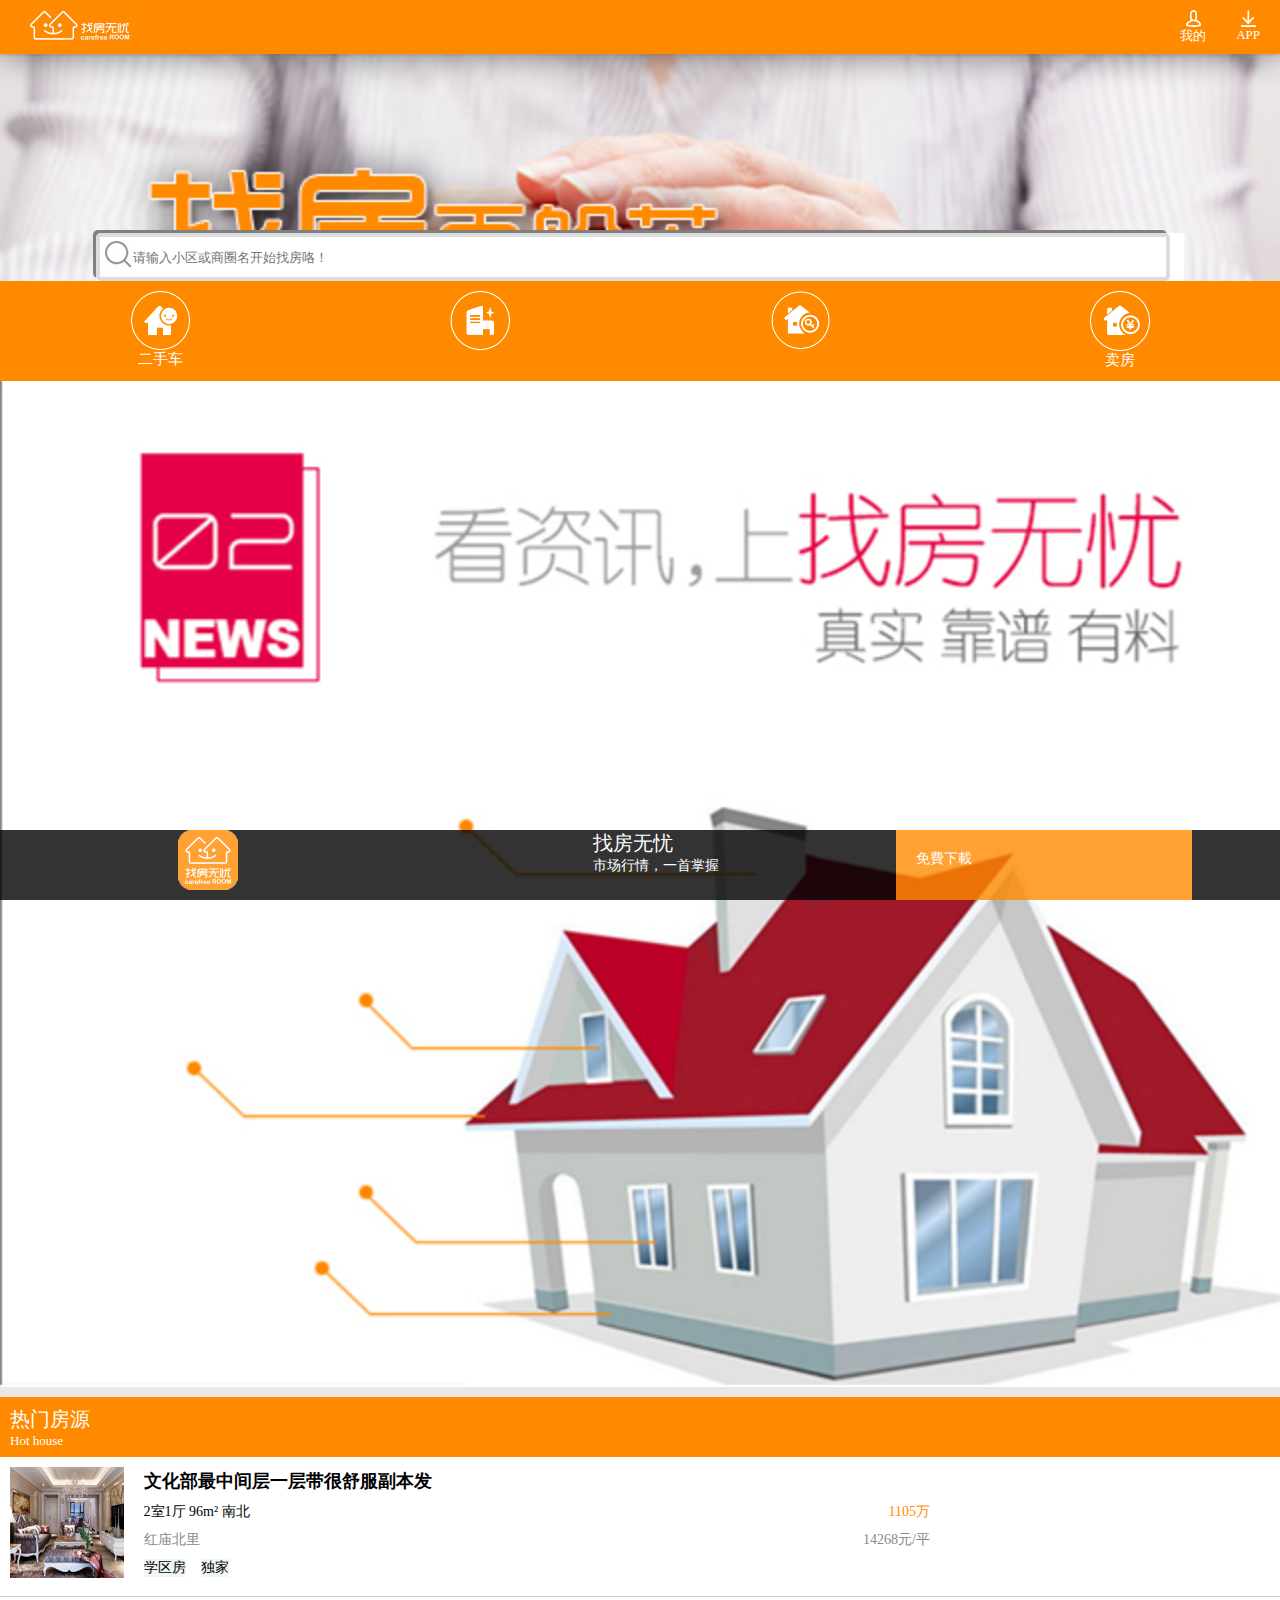
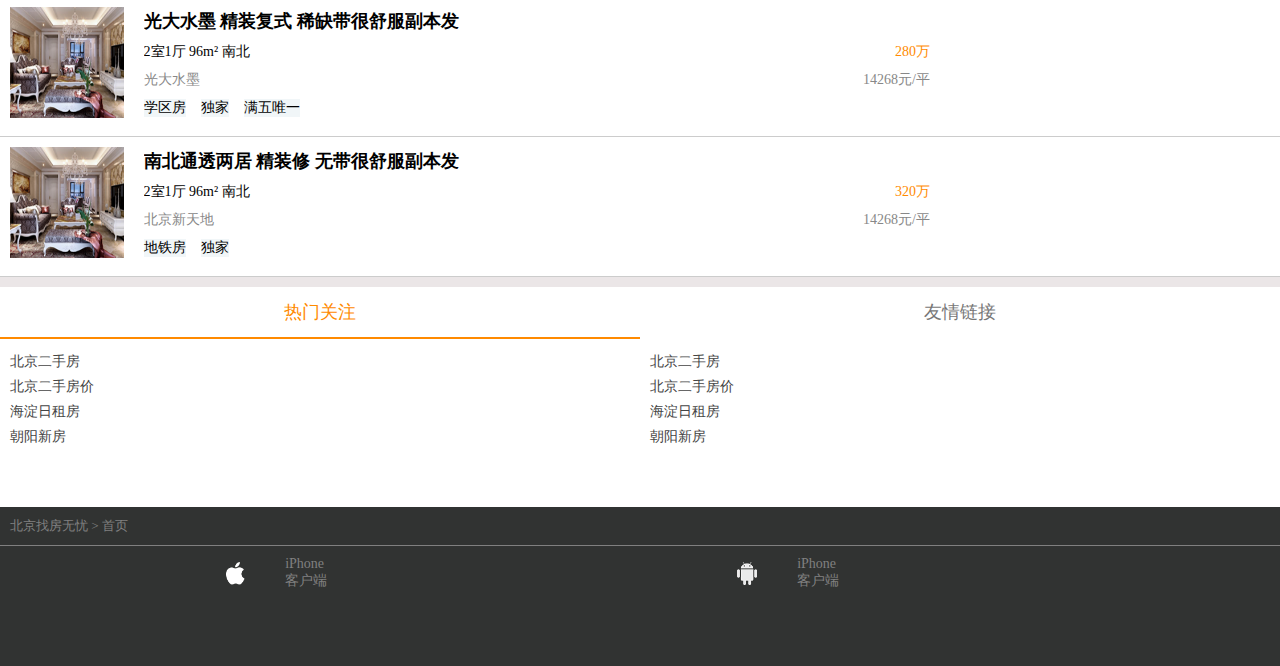
<file: index.html>
<!DOCTYPE html>
<html>

<head>
    <meta charset="UTF-8">
    <title></title>
    <meta name="viewport" content="width=device-width, initial-scale=,maximum-scale=1.0,minimum-scale=1.0,user-scalable=0">
    <link rel="stylesheet" type="text/css" href="./css/index.css" />
    <style type="text/css">
        * {
            margin: 0;
            padding: 0;
            list-style: none;
        }
        
        html {
            font-size: 1px;
        }
        
        body {
            background-color: #EBE6E7;
            /*overflow: hidden;*/
        }
        
        a {
            text-decoration: none;
            color: white;
            /* font-weight: bolder; */
        }
        
        .aaa {
            display: inline-block;
            height: 30rem;
        }
    </style>
</head>

<body>
    <div id="mTop">
        <span>
			<img src="./img/logo.jpg" />
			</span>
        <p class="p">
            <img src="./img/down.png" />
            <span>APP</span>
        </p>
        <p>
            <img src="./img/urse.png" />
            <span><a href="./my.html">我的</a></span>
        </p>
    </div>
    <div id="cTop">
        <p>
            <input type="text" placeholder="         请输入小区或商圈名开始找房咯！" id="input" />
        </p>
    </div>
    <div id="center">
        <div class="Ce1">
            <p><img src="./img/index_03.png" /></p>
            <p>二手车</p>
        </div>
        <div class="Ce1">
            <a href="./details.html" class="aaa">
                <p><img src="./img/index_05.png" /></p>
                <p>新房</p>
            </a>
        </div>
        <div class="Ce1">
            <a href="./list.html">
                <p><img src="./img/index_07.png" /></p>
                <p>租房</p>
            </a>
        </div>
        <div class="Ce1">
            <p><img src="./img/index_09.png" /></p>
            <p>卖房</p>
        </div>
    </div>
    <div id="center1">
        <p><img src="./img/banner2.png" /></p>
        <div class="fang">
            <p>热门房源</p>
            <p>Hot house</p>
        </div>
    </div>
    <div class="cont">
        <img src="./img/img2.png" alt="">
        <div class="right">
            <p>文化部最中间层一层带很舒服副本发</p>
            <div class="right_r"><span>2室1厅 96m² 南北</span><span>1105万</span></div>
            <div class="right_rig"><span>红庙北里</span><span>14268元/平</span></div>
            <span class="spans">学区房</span> <span class="spans">独家</span>
        </div>

    </div>
    <div class="cont">
        <img src="./img/img2.png" alt="">
        <div class="right">
            <p>光大水墨 精装复式 稀缺带很舒服副本发</p>
            <div class="right_r"><span>2室1厅 96m² 南北</span><span>280万</span></div>
            <div class="right_rig"><span>光大水墨</span><span>14268元/平</span></div>
            <span class="spans">学区房</span> <span class="spans">独家</span><span class="spans">满五唯一</span>
        </div>

    </div>
    <div class="cont">
        <img src="./img/img2.png" alt="">
        <div class="right">
            <p>南北通透两居 精装修 无带很舒服副本发</p>
            <div class="right_r"><span>2室1厅 96m² 南北</span><span>320万</span></div>
            <div class="right_rig"><span>北京新天地</span><span>14268元/平</span></div>
            <span class="spans">地铁房</span> <span class="spans">独家</span>
        </div>

    </div>
    <div class="bottom">
        <div class="bott1"><span>热门关注</span><span>友情链接</span></div>
        <div class="zuo">
            <ul>
                <li>北京二手房</li>
                <li>北京二手房价</li>
                <li>海淀日租房</li>
                <li>朝阳新房</li>
            </ul>
        </div>
        <div class="zuo">
            <ul>
                <li>北京二手房</li>
                <li>北京二手房价</li>
                <li>海淀日租房</li>
                <li>朝阳新房</li>
            </ul>
        </div>
    </div>
    <div id="bbttom">
        <p>北京找房无忧 > 首页</p>
        <div class="ping">
            <div class="ping1">
                <p><img src="./img/apple.png" /></p>
                <p>iPhone<br /> 客户端
                </p>
            </div>
            <div class="ping1">
                <p><img src="./img/android.png" /></p>
                <p>iPhone<br /> 客户端
                </p>
            </div>
        </div>
    </div>
    <div id="piao">
        <div class="p1">
            <p>
                <img src="./img/download.png" />
            </p>
            <p class="p2">
                <span>找房无忧</span>
                <span>市场行情，一首掌握</span>
            </p>
        </div>
        <div>
            <span class="m">免費下載</span>
        </div>
    </div>
</body>

</html>
</file>
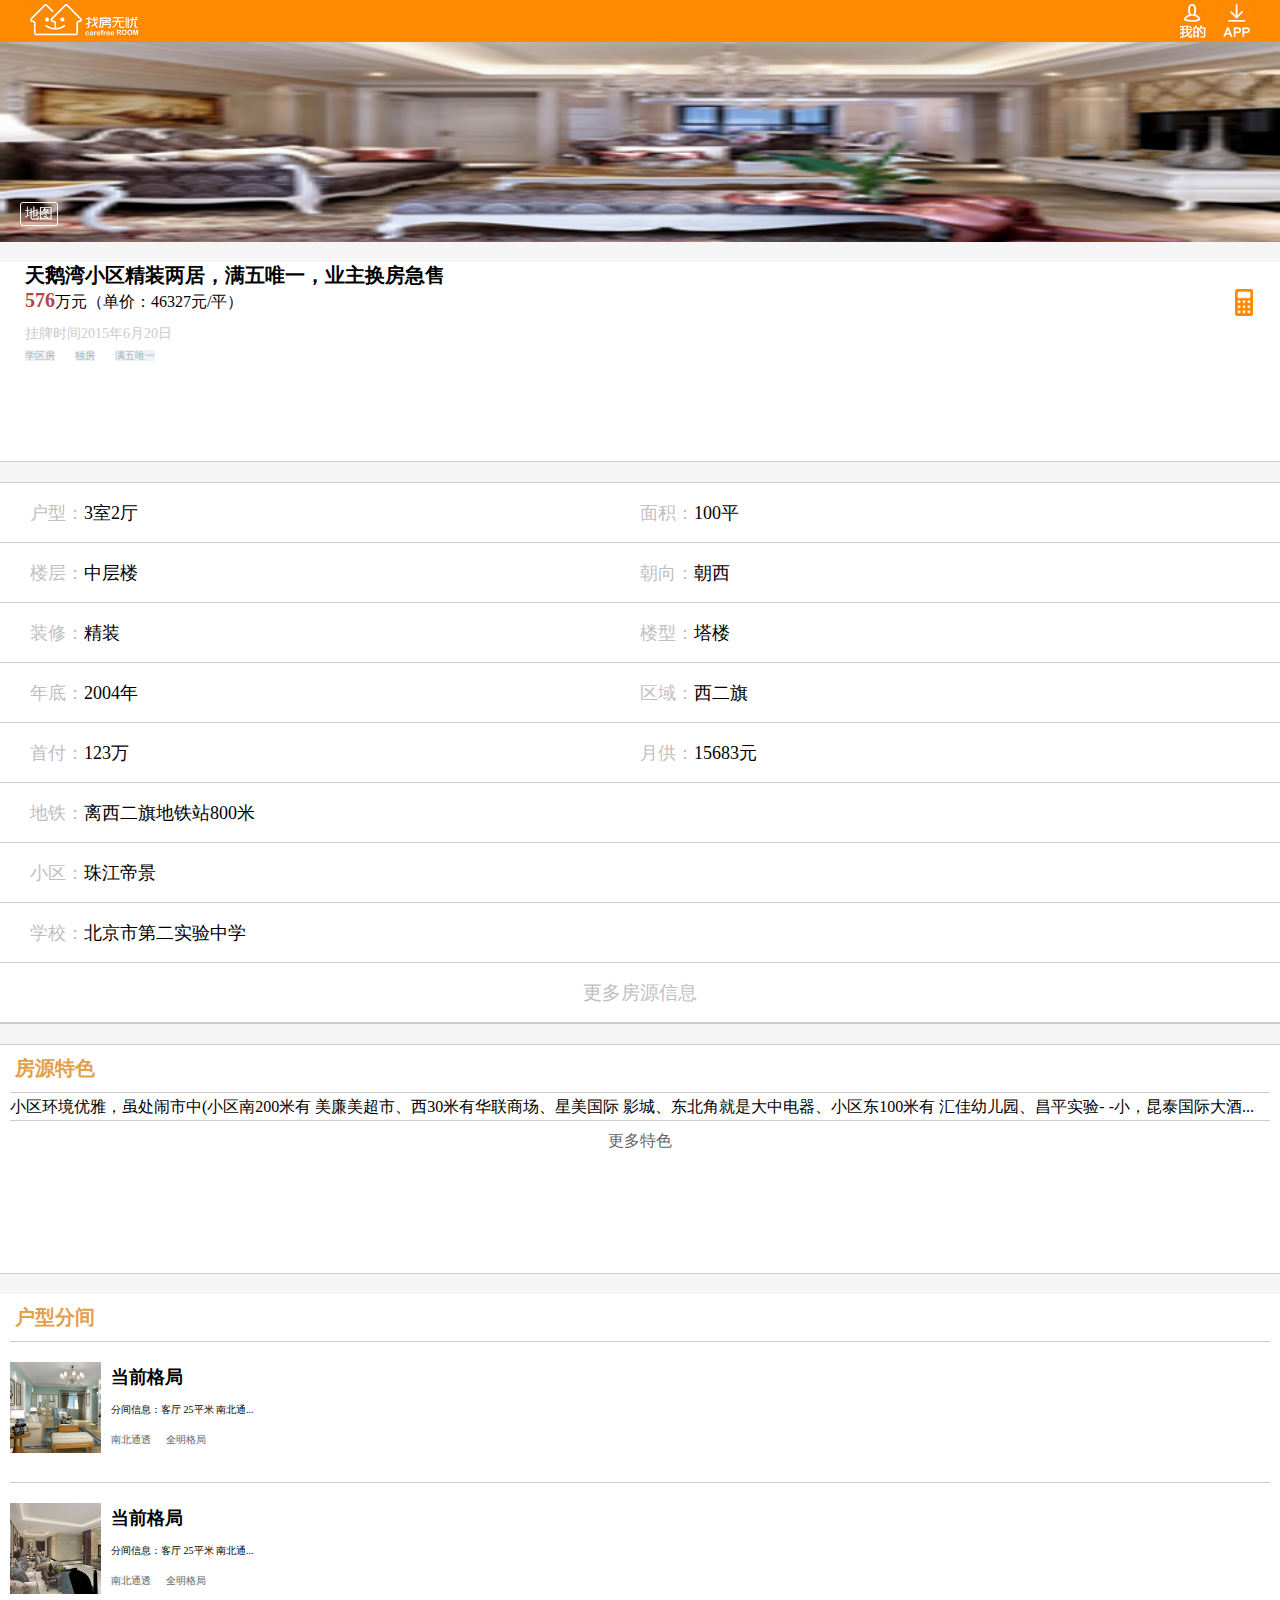
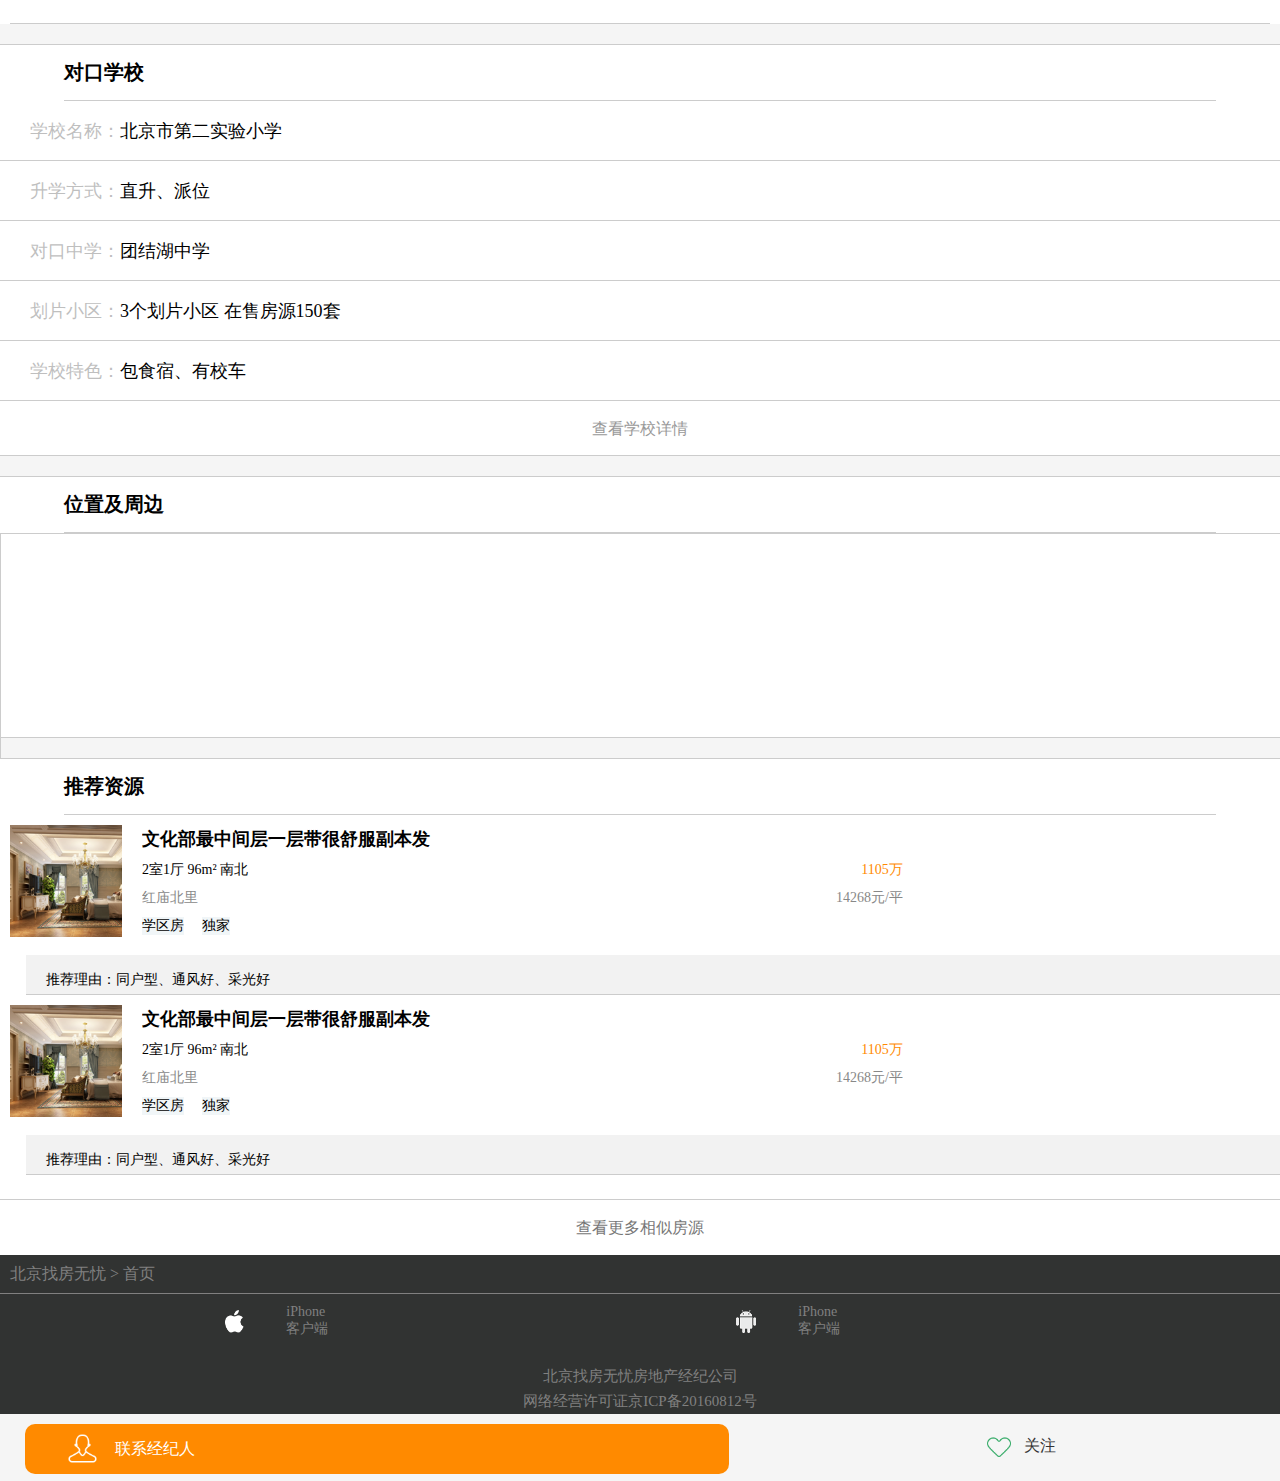
<file: details.html>
<!DOCTYPE html>
<html>

<head>
    <meta charset="UTF-8">
    <meta name="viewport" content="width=device-width, initial-scale=1.0, maximum-scale=1.0, user-scalable=0">
    <meta http-equiv="X-UA-Compatible" content="ie=edge">
    <link rel="stylesheet" href="./css/swiper-4.1.6.min.css">
    <title>Document</title>
    <style>
        * {
            padding: 0;
            margin: 0;
        }
        
        html {
            font-size: 62.5%;
        }
        
        body {
            background-color: #F5F5F5;
        }
        
        .banner_top {
            width: 100%;
            height: 22rem;
            position: relative;
            overflow: hidden;
        }
        
        .swiper-slide img {
            width: 100%;
            height: 20rem;
        }
        
        .abs {
            width: 100%;
            position: absolute;
            top: 16rem;
            box-sizing: border-box;
            padding: 0rem 2rem;
            z-index: 2;
        }
        
        .abs span:nth-child(1) {
            float: left;
            color: white;
            border: .1rem solid white;
            padding: .2rem .4rem;
            font-size: 1.4rem;
            border-radius: .3rem;
        }
        
        .abs span:nth-child(2) {
            float: right;
            color: white;
            background: rgba(8, 8, 8, 0.6);
            font-size: 1.6rem;
            padding: 0rem 1rem;
            border-radius: 4rem;
            margin-top: .5rem;
        }
        
        .content_cent {
            width: 100%;
            height: 20rem;
            padding: 0rem 2.5rem;
            box-sizing: border-box;
            border-bottom: .1rem solid #ccc;
            background-color: white;
            overflow: hidden;
        }
        
        .content_cent p {
            font-size: 2rem;
            font-weight: bolder;
        }
        
        .content_er {
            overflow: hidden;
        }
        
        .content_er>span:nth-child(1) {
            float: left;
            font-size: 1.6rem;
        }
        
        .content_er>span:nth-child(1) span {
            font-size: 2rem;
            color: #B1474C;
            font-weight: bolder;
        }
        
        .content_er>span:nth-child(2) {
            float: right;
            width: 2rem;
            height: 3rem;
            background: url(./img/phone.png) no-repeat;
            background-size: 90%;
        }
        
        .content_san {
            color: #ccc;
            font-size: 1.4rem;
            height: 3rem;
            line-height: 3rem;
            display: inline-block;
        }
        
        .content_si span {
            margin-right: 2rem;
            background-color: #EFF3F7;
            color: #AAB3BB;
        }
        
        .text {
            width: 100%;
            height: auto;
            margin-top: 2rem;
            border-bottom: .1rem solid #ccc;
            border-top: .1rem solid #ccc;
            background-color: white;
        }
        
        .wenzi {
            width: 100%;
            height: 6rem;
            line-height: 6rem;
            border-bottom: .1rem solid #ccc;
            padding: 0rem 3rem;
            overflow: hidden;
            box-sizing: border-box;
        }
        
        .wenzi>span:nth-child(1) {
            float: left;
            width: 50%;
            font-size: 1.8rem;
            font-family: "黑体";
        }
        
        .wenzi>span:nth-child(1) span {
            color: #BFBFBF;
        }
        
        .wenzi>span:nth-child(2) {
            float: left;
            width: 50%;
            font-size: 1.8rem;
            font-family: "黑体";
        }
        
        .wenzi>span:nth-child(2) span {
            color: #BFBFBF;
        }
        
        #wen span {
            width: 100%;
        }
        
        #we {
            text-align: center;
            color: #BFBFBF;
            font-size: 1.9rem;
        }
        
        .tese {
            width: 100%;
            height: 23rem;
            font-size: 1.6rem;
            margin-top: 2rem;
            border-bottom: .1rem solid #ccc;
            border-top: .1rem solid #ccc;
            background-color: white;
            padding: 0rem 1rem;
            box-sizing: border-box;
        }
        
        .tese p:nth-child(1) {
            font-size: 2rem;
            color: #E2A04B;
            font-weight: bolder;
            padding: 1rem .5rem;
            border-bottom: .1rem solid #ccc;
        }
        
        .tese p:nth-child(2) {
            line-height: 2.7rem;
        }
        
        .tese p:nth-child(3) {
            border-top: .1rem solid #ccc;
            text-align: center;
            padding: 1rem 0rem;
            color: #666;
        }
        
        .huxing {
            width: 100%;
            height: 33rem;
            background-color: white;
            padding: 0rem 1rem;
            box-sizing: border-box;
            margin-top: 2rem;
        }
        
        .geju {
            width: 100%;
            height: 14rem;
            border-bottom: .1rem solid #ccc;
        }
        
        .huxing>p {
            font-size: 2rem;
            color: #E2A04B;
            font-weight: bolder;
            padding: 1rem .5rem;
            border-bottom: .1rem solid #ccc;
        }
        
        .geju img {
            height: 65%;
            padding: 2rem 0rem;
            float: left;
        }
        
        .geju>div {
            width: 20rem;
            float: left;
            padding: 1rem .7rem;
            padding: 2rem 1rem;
            box-sizing: border-box;
            line-height: 3rem;
        }
        
        .dige>span:nth-child(1) {
            font-size: 1.8rem;
            font-weight: bolder;
        }
        
        .dige p span {
            margin-right: 1.5rem;
            color: #666;
            background-color: #F4FCFF;
        }
        
        .floor {
            width: 100%;
            height: 41rem;
            background-color: white;
            margin-top: 2rem;
            border-top: .1rem solid #ccc;
            border-bottom: .1rem solid #ccc;
        }
        
        .flo1 {
            width: 90%;
            height: 5.5rem;
            line-height: 5.5rem;
            border-bottom: .1rem solid #ccc;
            font-weight: bolder;
            font-size: 2rem;
            margin: auto;
        }
        
        .center {
            text-align: center;
            color: #999;
            font-size: 1.6rem;
            width: 100%;
            height: 5.5rem;
            line-height: 5.5rem;
        }
        
        .jiao {
            width: 100%;
            height: 26rem;
            border-bottom: .1rem solid #ccc;
            border-top: .1rem solid #ccc;
            background-color: white;
            margin-top: 2rem;
        }
        
        .jiao img {
            width: 100%;
            padding: .5rem 2rem;
            box-sizing: border-box;
        }
        
        .tuijian {
            width: 100%;
            height: 44rem;
            border-bottom: .1rem solid #ccc;
            border-top: .1rem solid #ccc;
            margin-top: 2rem;
            background-color: white;
            overflow: hidden;
        }
        
        .cont {
            width: 100%;
            height: 14rem;
            box-sizing: border-box;
            background-color: white;
            overflow: hidden;
        }
        
        .cont img {
            height: 80%;
            padding: 1rem;
            float: left;
        }
        
        .cont>div {
            float: left;
            width: 61%;
            height: 100%;
            padding: 1rem;
            box-sizing: border-box;
        }
        
        .right>p {
            font-size: 1.8rem;
            font-weight: bolder;
            margin-top: .2rem;
            white-space: nowrap;
            overflow: hidden;
            text-overflow: ellipsis;
        }
        
        .right_r {
            width: 100%;
            overflow: hidden;
            margin-top: 1rem;
        }
        
        .right_rig {
            width: 100%;
            overflow: hidden;
            margin-top: 1rem;
        }
        
        .right_r>span:nth-child(1) {
            float: left;
            font-size: 1.4rem;
        }
        
        .right_r>span:nth-child(2) {
            float: right;
            color: #FF8A00;
            font-size: 1.4rem;
        }
        
        .right_rig>span:nth-child(1) {
            float: left;
            font-size: 1.4rem;
            color: #888;
        }
        
        .right_rig>span:nth-child(2) {
            float: right;
            font-size: 1.4rem;
            color: #888;
        }
        
        .spans {
            display: inline-block;
            margin-top: 1rem;
            font-size: 1.4rem;
            margin-right: 1.5rem;
            background-color: #F1F6F8;
        }
        
        #youf {
            float: right;
            width: 98%;
            height: 4rem;
            line-height: 4rem;
            background-color: #F2F2F2;
            padding: .5rem 2rem;
            box-sizing: border-box;
            font-size: 1.4rem;
            border-bottom: .1rem solid #ccc;
        }
        
        .dibu {
            text-align: center;
            color: #777;
            height: 5.5rem;
            line-height: 5.5rem;
            background-color: white;
            font-size: 1.6rem;
        }
        
        #bbttom {
            background-color: #313332;
        }
        
        #bbttom>p {
            color: gray;
            font-size: 1.3rem;
            font-size: 1.6rem;
            line-height: 2.6rem;
            padding: .6rem 1.0rem;
            border-bottom: .1rem solid grey;
        }
        
        .ping {
            width: 80%;
            display: flex;
            justify-content: space-around;
            height: 7rem;
        }
        
        .ping1 {
            margin: 1.0rem 0rem;
        }
        
        .ping1>p>img {
            width: 2.0rem;
        }
        
        .ping1>p {
            font-size: 1.4rem;
            display: inline-block;
            color: gray;
            margin-left: 4.0rem;
        }
        
        .juzhong {
            text-align: center;
            color: gray;
            font-size: 1.5rem;
            line-height: 2.5rem;
        }
        
        .anniu {
            width: 100%;
            height: 6rem;
        }
        
        .btn {
            width: 55%;
            height: 5rem;
            background-color: #FF8A00;
            border-radius: 1rem;
            float: left;
            margin-top: 1rem;
            margin-left: 2.5rem;
            color: white;
            padding: 0rem 1rem 0rem 9rem;
            line-height: 5rem;
            font-size: 1.6rem;
            box-sizing: border-box;
            position: relative;
        }
        
        .xin {
            float: right;
            width: 20%;
            height: 5rem;
            color: #333;
            font-size: 1.6rem;
            padding-top: 2.2rem;
            box-sizing: border-box;
            position: relative;
        }
        
        .btn span {
            position: absolute;
            left: 4rem;
            top: .7rem;
            width: 5rem;
            height: 5rem;
            background: url(./img/user.png) no-repeat;
            background-size: 70%;
        }
        
        .xin span {
            position: absolute;
            top: 1.8rem;
            left: -4rem;
            width: 3rem;
            height: 3rem;
            background: url(./img/xin.png) no-repeat;
            background-size: 100%;
        }
        
        .iw_poi_title {
            color: #CC5522;
            font-size: 14px;
            font-weight: bold;
            overflow: hidden;
            padding-right: 13px;
            white-space: nowrap
        }
        
        .iw_poi_content {
            font: 12px arial, sans-serif;
            overflow: visible;
            padding-top: 4px;
            white-space: -moz-pre-wrap;
            word-wrap: break-word
        }
        
        header {
            font-size: 0;
            width: 100%;
            height: 4.2rem;
            box-sizing: border-box;
            background-color: #FF8A00;
            display: flex;
            padding: 0 3rem;
            align-items: center;
            justify-content: space-between;
        }
        
        header img {
            height: 3.7rem;
        }
        
        header div {
            display: flex;
        }
        
        header div img {
            height: 3.4rem;
        }
        
        header div img:first-child {
            margin-right: 1.6rem;
        }
    </style>
</head>

<body>
    <header>
        <a href="./index.html"> <img src="./img/logo.jpg" alt=""></a>
        <div>
            <img src="./img/my.jpg" alt="">
            <img src="./img/xiazai.jpg" alt="">
        </div>
    </header>
    <div class="banner_top">
        <div class="swiper-container ">
            <div class="swiper-wrapper">
                <div class="swiper-slide">
                    <img src="./img/img1.png" alt="" style="width: 100%;">
                </div>
                <div class="swiper-slide">
                    <img src="./img/img2.png" alt="">
                </div>
                <div class="swiper-slide">
                    <img src="./img/img3.png" alt="">
                </div>
                <div class="swiper-slide">
                    <img src="./img/img4.png" alt="">
                </div>
                <div class="swiper-slide">
                    <img src="./img/img6.png" alt="">
                </div>

            </div>

        </div>
        <div class="abs">
            <span>地图</span>

        </div>
    </div>
    <div class="content_cent">
        <p>天鹅湾小区精装两居，满五唯一，业主换房急售</p>
        <div class="content_er"><span><span>576</span>万元（单价：46327元/平）</span>
            <span></span>
        </div>
        <span class="content_san">挂牌时间2015年6月20日</span>
        <div class="content_si"><span>学区房</span><span>独房</span><span>满五唯一</span></div>
    </div>
    <div class="text">
        <div class="wenzi">
            <span><span>户型：</span>3室2厅</span>
            <span><span>面积：</span>100平</span>
        </div>
        <div class="wenzi">
            <span><span>楼层：</span>中层楼</span>
            <span><span>朝向：</span>朝西</span>
        </div>
        <div class="wenzi">
            <span><span>装修：</span>精装</span>
            <span><span>楼型：</span>塔楼</span>
        </div>
        <div class="wenzi">
            <span><span>年底：</span>2004年</span>
            <span><span>区域：</span>西二旗</span>
        </div>
        <div class="wenzi">
            <span><span>首付：</span>123万</span>
            <span><span>月供：</span>15683元</span>
        </div>
        <div class="wenzi" id="wen">
            <span><span>地铁：</span>离西二旗地铁站800米</span>
        </div>
        <div class="wenzi" id="wen">
            <span><span>小区：</span>珠江帝景</span>
        </div>
        <div class="wenzi" id="wen">
            <span><span>学校：</span>北京市第二实验中学</span>
        </div>
        <div class="wenzi" id="we">
            更多房源信息
        </div>
    </div>
    <div class="tese">
        <p>房源特色</p>
        <p>小区环境优雅，虽处闹市中(小区南200米有 美廉美超市、西30米有华联商场、星美国际 影城、东北角就是大中电器、小区东100米有 汇佳幼儿园、昌平实验- -小，昆泰国际大酒...
        </p>
        <p>更多特色</p>
    </div>
    <div class="huxing">
        <p>户型分间</p>
        <div class="geju">
            <img src="./img/img5.png" alt="">
            <div class="dige">
                <span>当前格局</span><br>
                <span>分间信息：客厅 25平米 南北通...</span>
                <p><span>南北通透</span><span>全明格局</span>
                </p>
            </div>
        </div>
        <div class="geju">
            <img src="./img/img7.png" alt="">
            <div class="dige">
                <span>当前格局</span><br>
                <span>分间信息：客厅 25平米 南北通...</span>
                <p><span>南北通透</span><span>全明格局</span>
                </p>
            </div>
        </div>
    </div>
    <div class="floor">
        <div class="flo1">
            对口学校
        </div>
        <div class="wenzi" id="wen">
            <span><span>学校名称：</span>北京市第二实验小学</span>
        </div>
        <div class="wenzi" id="wen">
            <span><span>升学方式：</span>直升、派位</span>
        </div>
        <div class="wenzi" id="wen">
            <span><span>对口中学：</span>团结湖中学</span>
        </div>
        <div class="wenzi" id="wen">
            <span><span>划片小区：</span>3个划片小区 在售房源150套</span>
        </div>
        <div class="wenzi" id="wen">
            <span><span>学校特色：</span>包食宿、有校车</span>
        </div>
        <div class="center">查看学校详情</div>
    </div>
    <div class="jiao">
        <div class="flo1">
            位置及周边
        </div>
        <div style="width:100%;height:100%;border:#ccc solid 1px;" id="dituContent"></div>
    </div>
    <div class="tuijian">
        <div class="flo1">
            推荐资源
        </div>
        <div class="cont">
            <img src="./img/img6.png" alt="">
            <div class="right">
                <p>文化部最中间层一层带很舒服副本发</p>
                <div class="right_r"><span>2室1厅 96m² 南北</span><span>1105万</span></div>
                <div class="right_rig"><span>红庙北里</span><span>14268元/平</span></div>
                <span class="spans">学区房</span> <span class="spans">独家</span>
            </div>

        </div>
        <div id="youf">
            推荐理由：同户型、通风好、采光好
        </div>
        <div class="cont">
            <img src="./img/img6.png" alt="">
            <div class="right">
                <p>文化部最中间层一层带很舒服副本发</p>
                <div class="right_r"><span>2室1厅 96m² 南北</span><span>1105万</span></div>
                <div class="right_rig"><span>红庙北里</span><span>14268元/平</span></div>
                <span class="spans">学区房</span> <span class="spans">独家</span>
            </div>

        </div>
        <div id="youf">
            推荐理由：同户型、通风好、采光好
        </div>
    </div>
    <div class="dibu">查看更多相似房源</div>
    <div id="bbttom">
        <p>北京找房无忧 > 首页</p>
        <div class="ping">
            <div class="ping1">
                <p><img src="./img/apple.png" /></p>
                <p>iPhone<br /> 客户端
                </p>
            </div>
            <div class="ping1">
                <p><img src="./img/android.png" /></p>
                <p>iPhone<br /> 客户端
                </p>
            </div>
        </div>
        <div class="juzhong">
            <p>北京找房无忧房地产经纪公司</p>
            <p>网络经营许可证京ICP备20160812号</p>
        </div>

    </div>
    <div class="anniu">
        <div class="btn"> <span></span> 联系经纪人</div>
        <div class="xin"><span></span>关注</div>
    </div>



    <script type="text/javascript" src="http://api.map.baidu.com/api?key=&v=1.1&services=true"></script>

    <script src="./js/swiper-4.1.6.min.js"></script>
    <script>
        var myswiper = new Swiper('.swiper-container', {
            initialSlide: 1,
            direction: 'horizontal',
            speed: 1000,
            autoplay: {
                delay: 2000,
            },
            pagination: {
                el: '.swiper-pagination',
            },
            effect: 'fade'
        });




        function initMap() {
            createMap(); //创建地图
            setMapEvent(); //设置地图事件
            addMapControl(); //向地图添加控件
            addMarker(); //向地图中添加marker
        }

        //创建地图函数：
        function createMap() {
            var map = new BMap.Map("dituContent"); //在百度地图容器中创建一个地图
            var point = new BMap.Point(113.631416, 34.75344); //定义一个中心点坐标
            map.centerAndZoom(point, 12); //设定地图的中心点和坐标并将地图显示在地图容器中
            window.map = map; //将map变量存储在全局
        }

        //地图事件设置函数：
        function setMapEvent() {
            map.enableDragging(); //启用地图拖拽事件，默认启用(可不写)
            map.enableScrollWheelZoom(); //启用地图滚轮放大缩小
            map.enableDoubleClickZoom(); //启用鼠标双击放大，默认启用(可不写)
            map.enableKeyboard(); //启用键盘上下左右键移动地图
        }

        //地图控件添加函数：
        function addMapControl() {
            //向地图中添加缩放控件
            var ctrl_nav = new BMap.NavigationControl({
                anchor: BMAP_ANCHOR_TOP_LEFT,
                type: BMAP_NAVIGATION_CONTROL_LARGE
            });
            map.addControl(ctrl_nav);
            //向地图中添加缩略图控件
            var ctrl_ove = new BMap.OverviewMapControl({
                anchor: BMAP_ANCHOR_BOTTOM_RIGHT,
                isOpen: 1
            });
            map.addControl(ctrl_ove);
            //向地图中添加比例尺控件
            var ctrl_sca = new BMap.ScaleControl({
                anchor: BMAP_ANCHOR_BOTTOM_LEFT
            });
            map.addControl(ctrl_sca);
        }

        //标注点数组
        var markerArr = [{
            title: "我的标记",
            content: "我的备注",
            point: "113.673097|34.815106",
            isOpen: 0,
            icon: {
                w: 21,
                h: 21,
                l: 0,
                t: 0,
                x: 6,
                lb: 5
            }
        }];
        //创建marker
        function addMarker() {
            for (var i = 0; i < markerArr.length; i++) {
                var json = markerArr[i];
                var p0 = json.point.split("|")[0];
                var p1 = json.point.split("|")[1];
                var point = new BMap.Point(p0, p1);
                var iconImg = createIcon(json.icon);
                var marker = new BMap.Marker(point, {
                    icon: iconImg
                });
                var iw = createInfoWindow(i);
                var label = new BMap.Label(json.title, {
                    "offset": new BMap.Size(json.icon.lb - json.icon.x + 10, -20)
                });
                marker.setLabel(label);
                map.addOverlay(marker);
                label.setStyle({
                    borderColor: "#808080",
                    color: "#333",
                    cursor: "pointer"
                });

                (function() {
                    var index = i;
                    var _iw = createInfoWindow(i);
                    var _marker = marker;
                    _marker.addEventListener("click", function() {
                        this.openInfoWindow(_iw);
                    });
                    _iw.addEventListener("open", function() {
                        _marker.getLabel().hide();
                    })
                    _iw.addEventListener("close", function() {
                        _marker.getLabel().show();
                    })
                    label.addEventListener("click", function() {
                        _marker.openInfoWindow(_iw);
                    })
                    if (!!json.isOpen) {
                        label.hide();
                        _marker.openInfoWindow(_iw);
                    }
                })()
            }
        }
        //创建InfoWindow
        function createInfoWindow(i) {
            var json = markerArr[i];
            var iw = new BMap.InfoWindow("<b class='iw_poi_title' title='" + json.title + "'>" + json.title + "</b><div class='iw_poi_content'>" + json.content + "</div>");
            return iw;
        }
        //创建一个Icon
        function createIcon(json) {
            var icon = new BMap.Icon("http://app.baidu.com/map/images/us_mk_icon.png", new BMap.Size(json.w, json.h), {
                imageOffset: new BMap.Size(-json.l, -json.t),
                infoWindowOffset: new BMap.Size(json.lb + 5, 1),
                offset: new BMap.Size(json.x, json.h)
            })
            return icon;
        }

        initMap();
    </script>
</body>

</html>
</file>
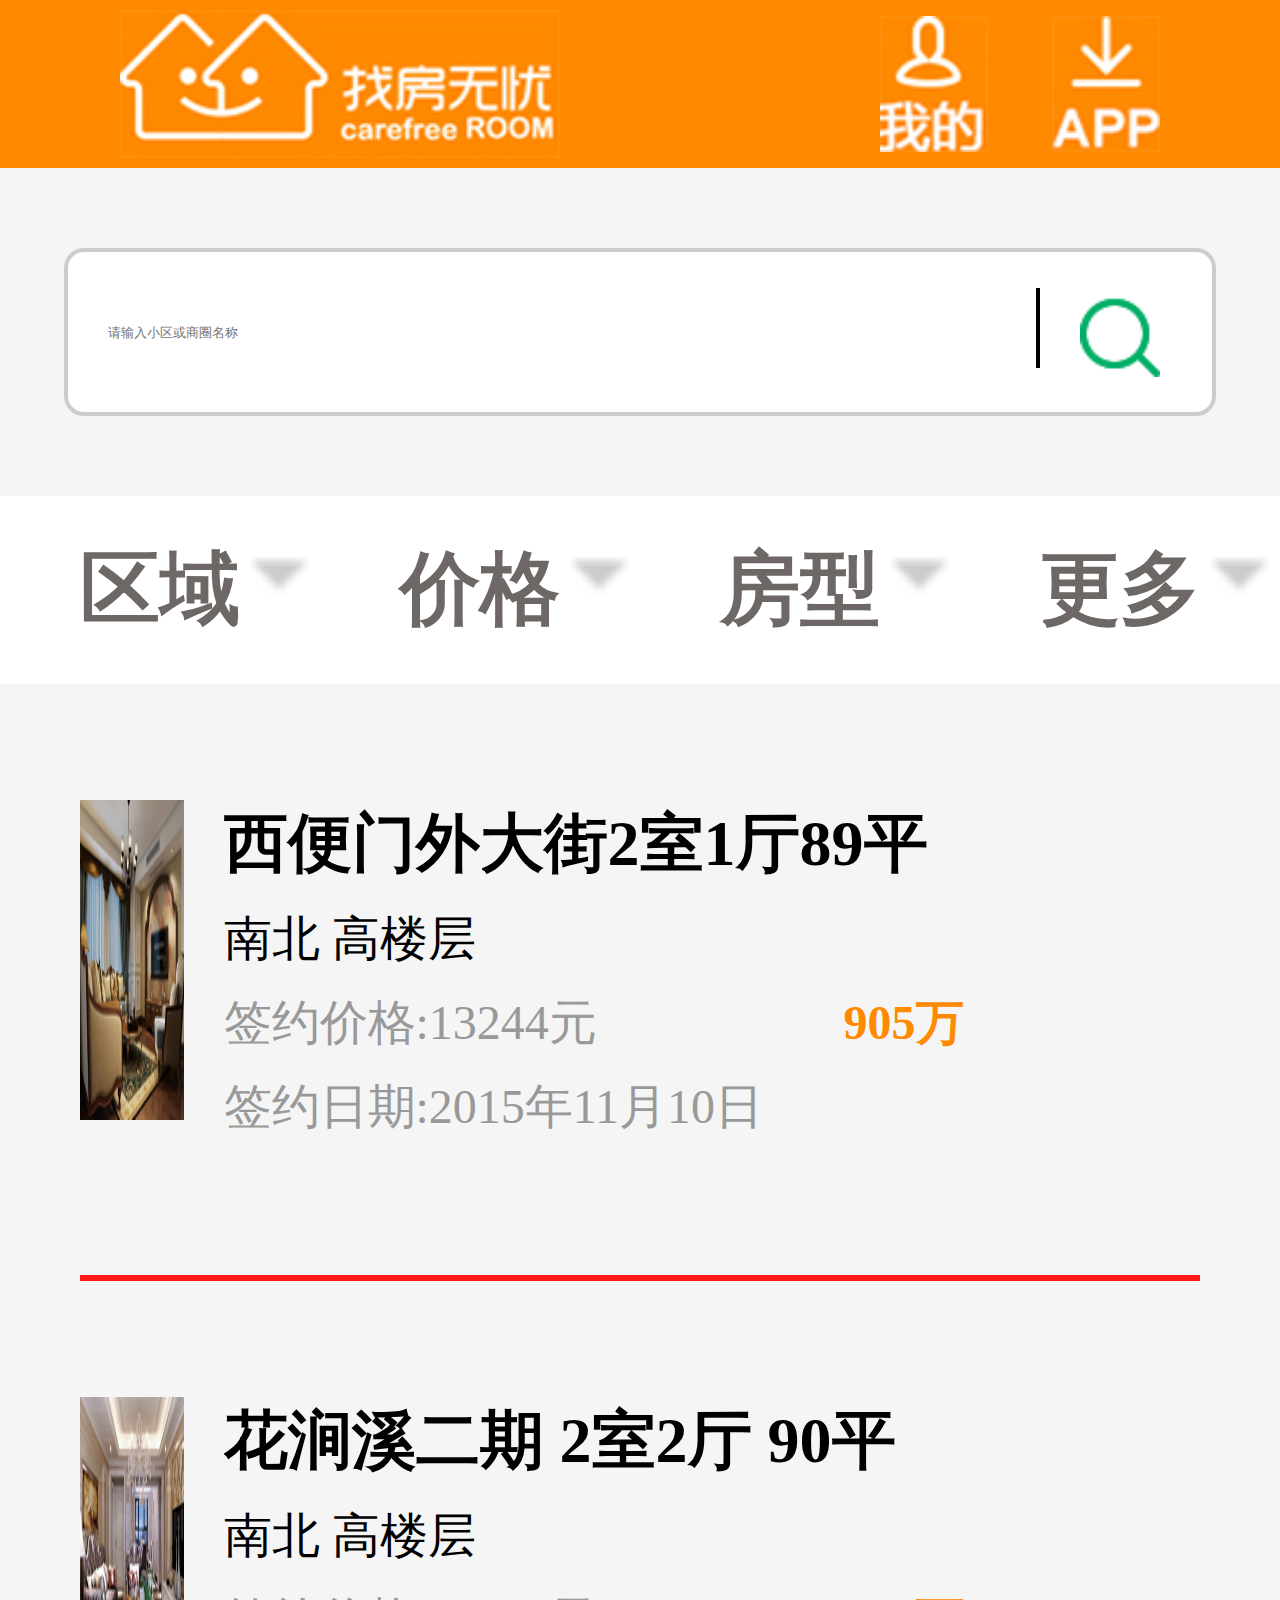
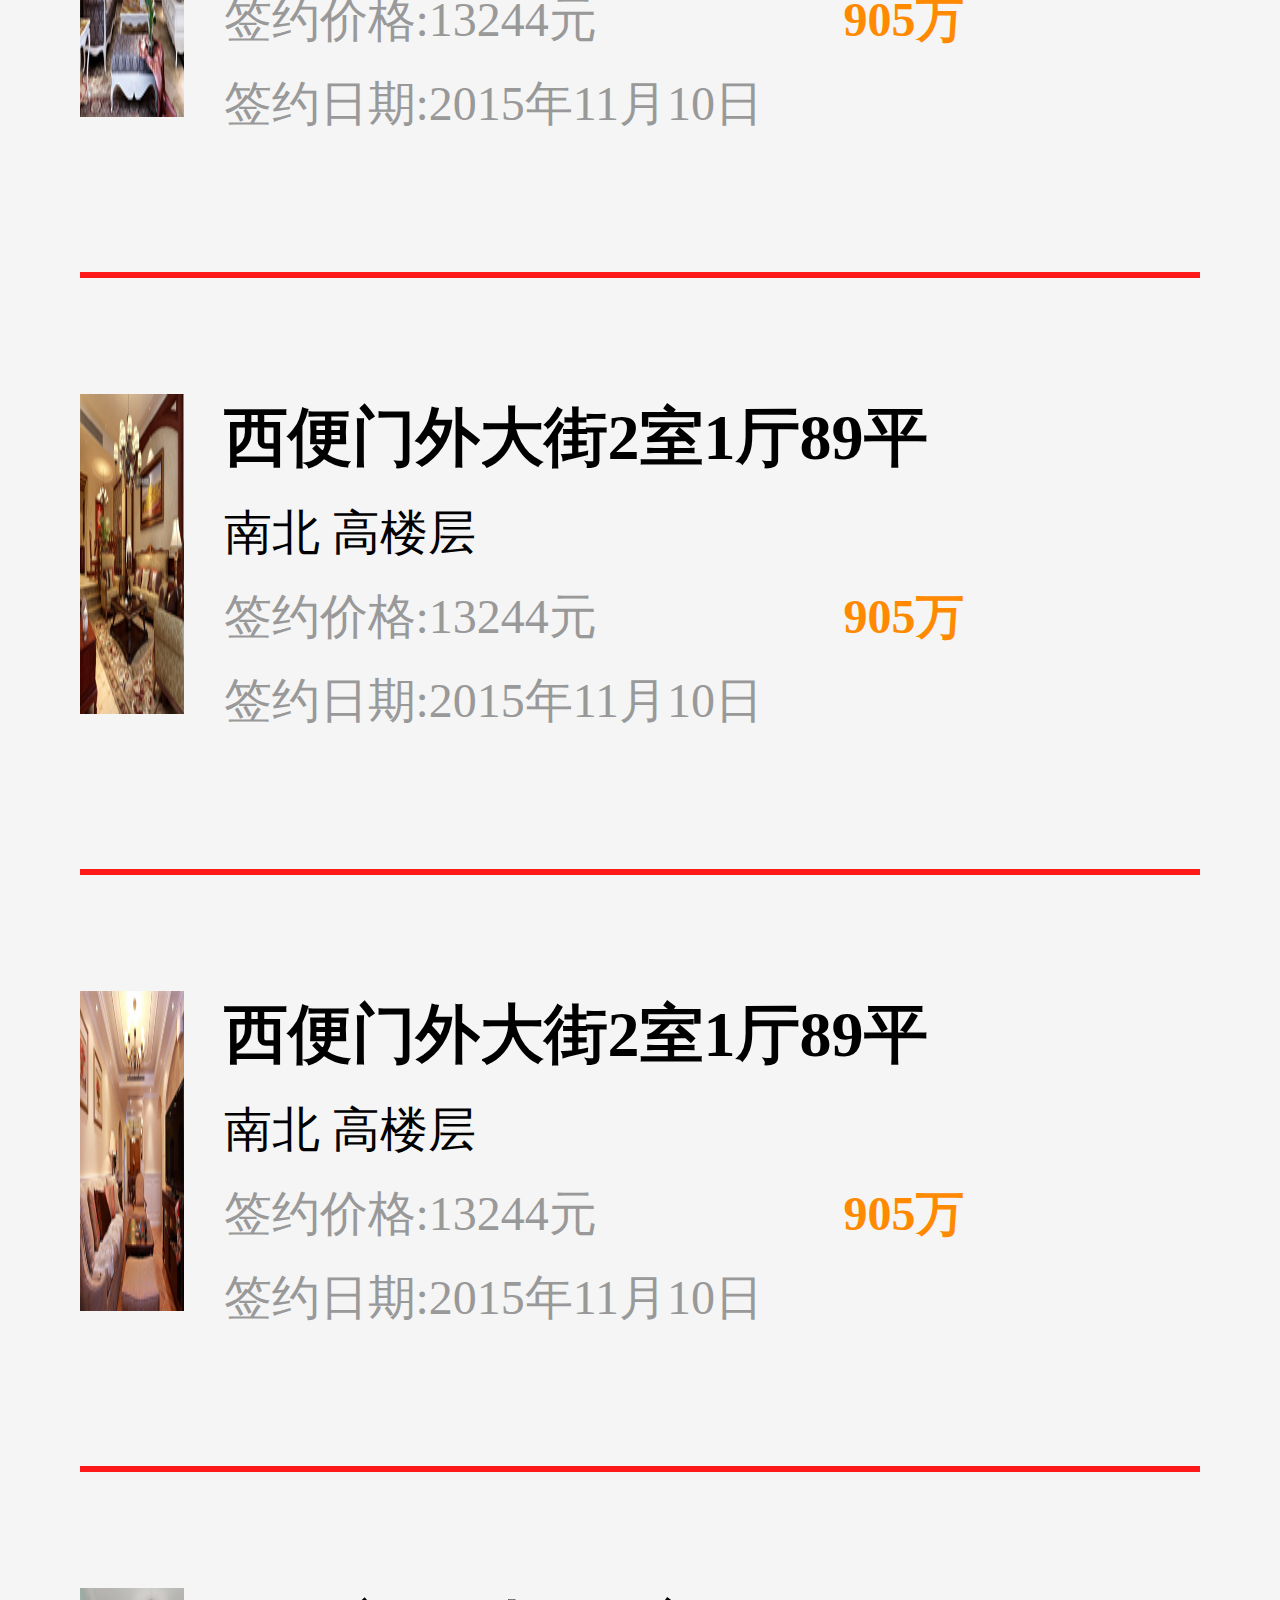
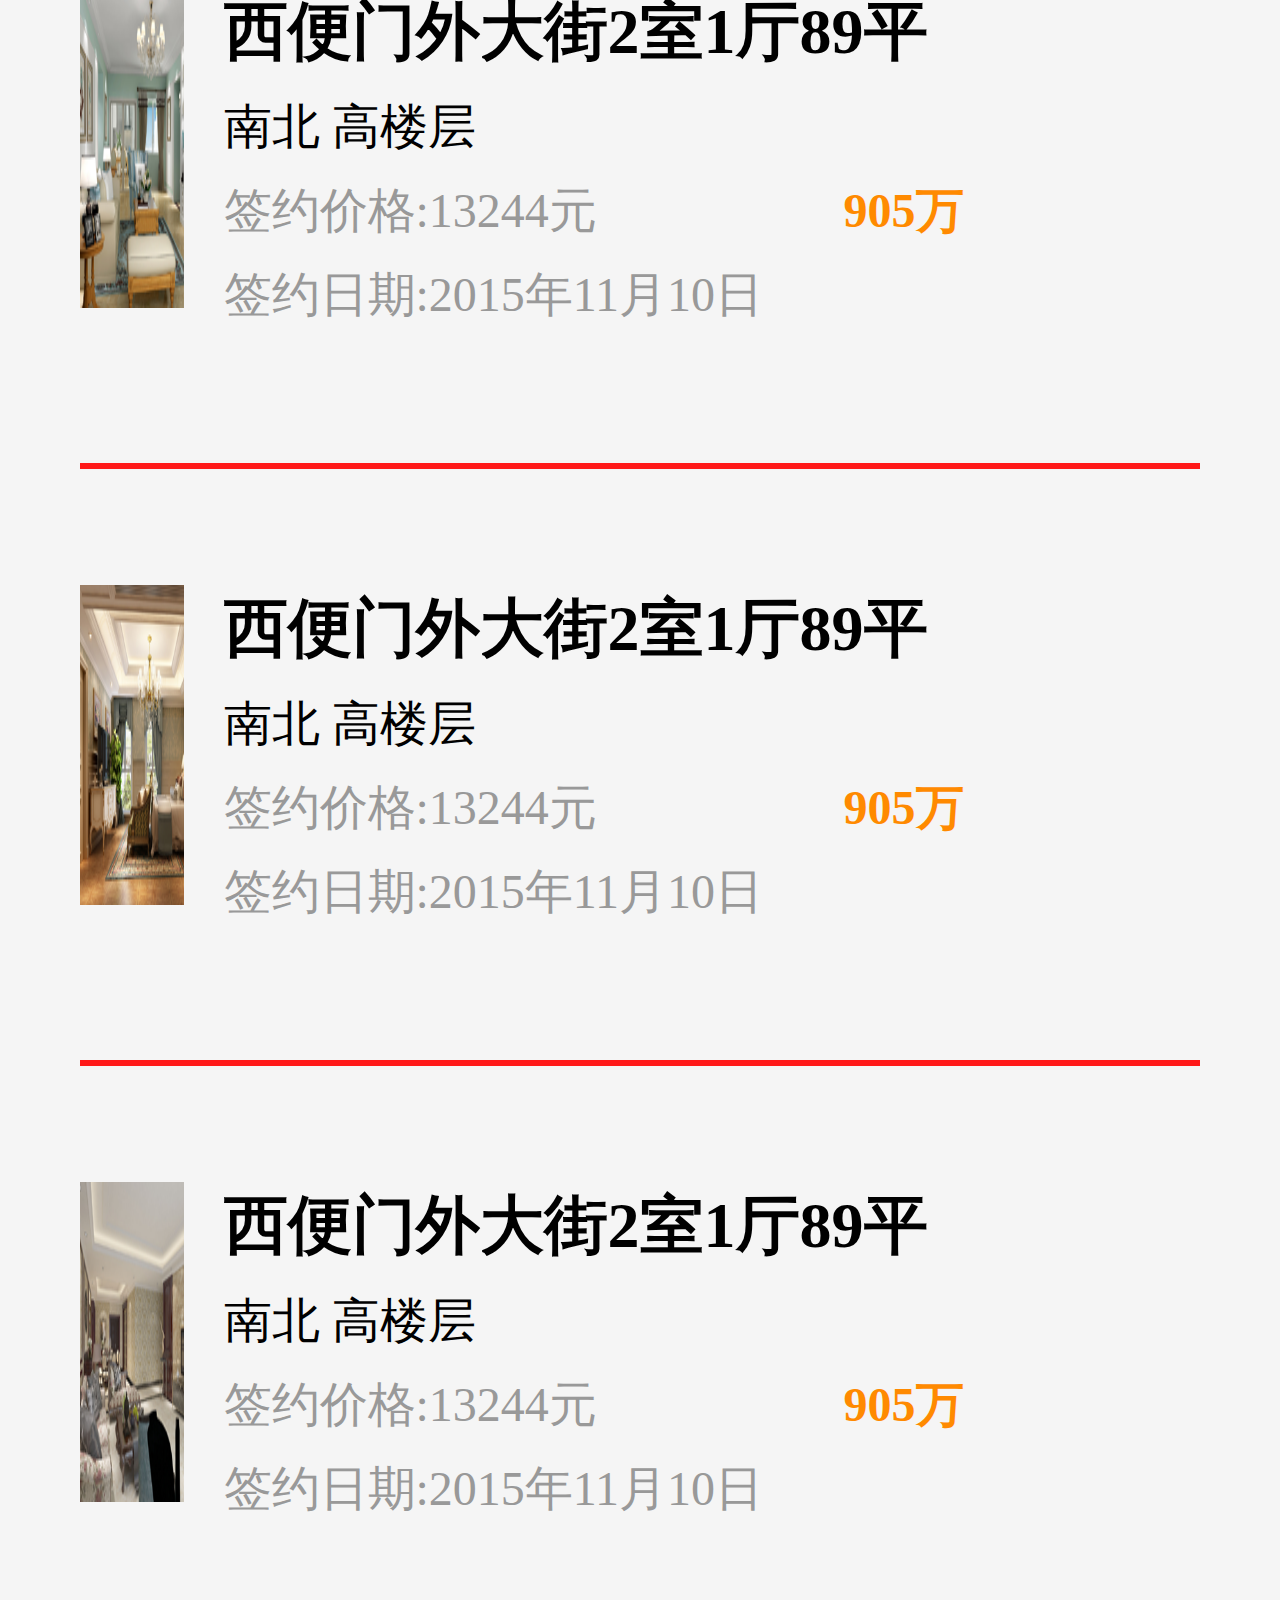
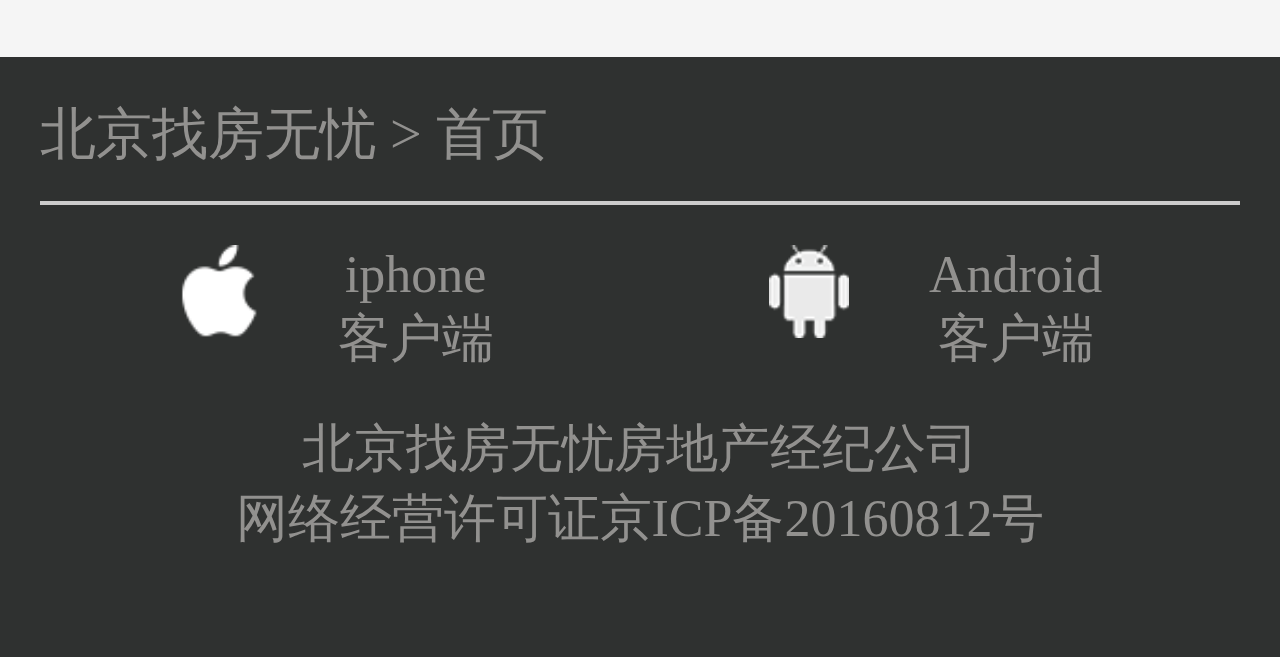
<file: list.html>
<!DOCTYPE html>
<html>

<head>
    <meta charset="UTF-8">
    <meta name="viewport" content="width=device-width, initial-scale=1.0, maximum-scale=1.0, user-scalable=0">
    <meta http-equiv="X-UA-Compatible" content="ie=edge">
    <title>Document</title>
    <link rel="stylesheet" href="./css/common.css">
    <link rel="stylesheet" href="./css/home.css">
    <style>
        .home-list>li>a img {
            width: 103.5px;
        }
    </style>
</head>

<body>

    <header>
        <a href="./index.html"><img src="./img/logo.jpg" alt=""></a>
        <div>
            <img src="./img/my.jpg" alt="">
            <img src="./img/xiazai.jpg" alt="">
        </div>
    </header>
    <div class="search">
        <input type="text" name="" id="" placeholder="请输入小区或商圈名称">
        <img src="./img/search_03.png" alt="">
    </div>
    <div class="home-nav">
        <ul>
            <li>
                <h4>区域</h4>
                <div class="area-p" style="display: none;">
                    <ul class="area">
                        <li class="active">区域</li>
                        <li>地铁</li>
                    </ul>
                    <ul class="item">
                        <li>附近</li>
                        <li class="selected">不限</li>
                        <li>安贞</li>
                        <li class="selected">朝阳</li>
                        <li>奥林匹克公园</li>
                        <li>海淀</li>
                        <li>百子湾</li>
                        <li>昌平</li>
                        <li>北工大</li>
                        <li>丰台</li>
                        <li>北苑</li>
                        <li>石景山</li>
                        <li>CBD</li>
                    </ul>
                </div>
            </li>
            <li>
                <h4>价格</h4>
                <div class="pri-list" style="display: none;">
                    <ul>
                        <li>不限</li>
                        <li>100万以下</li>
                        <li>100万-150万</li>
                        <li>150万-200万</li>
                        <li>200万-250万</li>
                        <li>250万-300万</li>
                        <li>自定义价格</li>
                    </ul>
                </div>
            </li>
            <li>
                <h4>房型</h4>
                <div class="pri-list between" style="display: none;">
                    <ul>
                        <li>不限</li>
                        <li>1室 <span class="active"></span></li>
                        <li>2室 <span></span></li>
                        <li>3室 <span></span></li>
                        <li>4室 <span></span></li>
                        <li>5室 <span></span></li>
                        <p>确定</p>
                    </ul>
                </div>
            </li>
            <li>
                <h4>更多</h4>
                <div class="more" style="display: none;">
                    <div class="more-item">
                        <h5>区域</h5>
                        <ul>
                            <li>
                                <p>南</p>
                            </li>
                            <li>
                                <p>南北</p>
                            </li>
                            <li>
                                <p>东西</p>
                            </li>
                            <li>
                                <p>西</p>
                            </li>
                            <li>
                                <p>西</p>
                            </li>
                        </ul>
                    </div>
                    <div class="more-item">
                        <h5>面积(平方)</h5>
                        <ul>
                            <li>
                                <p>50以下</p>
                            </li>
                            <li>
                                <p>50-70</p>
                            </li>
                            <li>
                                <p>70-90</p>
                            </li>
                            <li>
                                <p>90-110</p>
                            </li>
                            <li>
                                <p>110-130</p>
                            </li>
                            <li>
                                <p>130-150</p>
                            </li>
                            <li>
                                <p>200以上</p>
                            </li>
                        </ul>
                    </div>
                    <div class="more-item">
                        <h5>标签</h5>
                        <ul>
                            <li>
                                <p>学区房</p>
                            </li>
                            <li>
                                <p>地铁房</p>
                            </li>
                            <li>
                                <p>不限购</p>
                            </li>
                            <li>
                                <p>满两年</p>
                            </li>
                            <li>
                                <p>满五唯一</p>
                            </li>
                            <li>
                                <p>降价</p>
                            </li>
                            <li>
                                <p>新上</p>
                            </li>
                            <li>
                                <p>独家</p>
                            </li>
                            <li>
                                <p>有钥匙</p>
                            </li>
                        </ul>
                    </div>
                    <div class="more-item">
                        <h5>楼层</h5>
                        <ul>
                            <li>
                                <p>低楼层</p>
                            </li>
                            <li>
                                <p>中楼层</p>
                            </li>
                            <li>
                                <p>高楼层</p>
                            </li>
                        </ul>
                    </div>
                    <div class="more-item">
                        <h5>楼龄</h5>
                        <ul>
                            <li>
                                <p>5年以内</p>
                            </li>
                            <li>
                                <p>10年以内</p>
                            </li>
                            <li>
                                <p>10-20年</p>
                            </li>
                            <li>
                                <p>20年以上</p>
                            </li>
                        </ul>
                    </div>

                </div>
            </li>
        </ul>
    </div>
    <ul class="home-list">
        <li>
            <a href=""><img src="./img/img1.png" alt=""></a>
            <div>
                <h4>西便门外大街2室1厅89平</h4>
                <p>
                    <span>南北 高楼层</span>
                </p>
                <p>
                    <span>签约价格:13244元</span>
                    <span class="org">905万</span>
                </p>
                <p>
                    <span>签约日期:2015年11月10日</span>
                </p>
            </div>
        </li>
        <li>
            <a href=""><img src="./img/img2.png" alt=""></a>
            <div>
                <h4>花涧溪二期 2室2厅 90平</h4>
                <p>
                    <span>南北 高楼层</span>
                </p>
                <p>
                    <span>签约价格:13244元</span>
                    <span class="org">905万</span>
                </p>
                <p>
                    <span>签约日期:2015年11月10日</span>
                </p>
            </div>
        </li>
        <li>
            <a href=""><img src="./img/img3.png" alt=""></a>
            <div>
                <h4>西便门外大街2室1厅89平</h4>
                <p>
                    <span>南北 高楼层</span>
                </p>
                <p>
                    <span>签约价格:13244元</span>
                    <span class="org">905万</span>
                </p>
                <p>
                    <span>签约日期:2015年11月10日</span>
                </p>
            </div>
        </li>
        <li>
            <a href=""><img src="./img/img4.png" alt=""></a>
            <div>
                <h4>西便门外大街2室1厅89平</h4>
                <p>
                    <span>南北 高楼层</span>
                </p>
                <p>
                    <span>签约价格:13244元</span>
                    <span class="org">905万</span>
                </p>
                <p>
                    <span>签约日期:2015年11月10日</span>
                </p>
            </div>
        </li>
        <li>
            <a href=""><img src="./img/img5.png" alt=""></a>
            <div>
                <h4>西便门外大街2室1厅89平</h4>
                <p>
                    <span>南北 高楼层</span>
                </p>
                <p>
                    <span>签约价格:13244元</span>
                    <span class="org">905万</span>
                </p>
                <p>
                    <span>签约日期:2015年11月10日</span>
                </p>
            </div>
        </li>
        <li>
            <a href=""><img src="./img/img6.png" alt=""></a>
            <div>
                <h4>西便门外大街2室1厅89平</h4>
                <p>
                    <span>南北 高楼层</span>
                </p>
                <p>
                    <span>签约价格:13244元</span>
                    <span class="org">905万</span>
                </p>
                <p>
                    <span>签约日期:2015年11月10日</span>
                </p>
            </div>
        </li>
        <li>
            <a href=""><img src="./img/img7.png" alt=""></a>
            <div>
                <h4>西便门外大街2室1厅89平</h4>
                <p>
                    <span>南北 高楼层</span>
                </p>
                <p>
                    <span>签约价格:13244元</span>
                    <span class="org">905万</span>
                </p>
                <p>
                    <span>签约日期:2015年11月10日</span>
                </p>
            </div>
        </li>
    </ul>

    <footer>
        <h3>北京找房无忧 > 首页</h3>
        <div class="down">
            <p>
                iphone <br> 客户端
            </p>
            <p>
                Android <br> 客户端
            </p>
        </div>
        <div class="foot">
            <p>北京找房无忧房地产经纪公司</p>
            <p>网络经营许可证京ICP备20160812号</p>
        </div>
    </footer>
    <script src="./js/common.js"></script>
    <script src="./js/zepto.js"></script>
    <script>
        let flag = true;
        $('.home-nav>ul>li').on('tap', function(e) {
            if (flag) {
                flag = false
                let that = $(this)
                if (that.hasClass('active')) {
                    that.children('div').hide()
                    that.removeClass('active')
                    setTimeout(() => {
                        flag = true
                    }, 200)
                    return
                }
                that.siblings('li').removeClass('active').children('div').hide()
                that.addClass('active').children('div').show()
                setTimeout(() => {
                    flag = true
                }, 200)
            }
        })
        $('.pri-list li span').on('tap', function() {
            $(this).addClass('active').parent().siblings('li').children('span').removeClass('active')
        })
    </script>
</body>

</html>
</file>
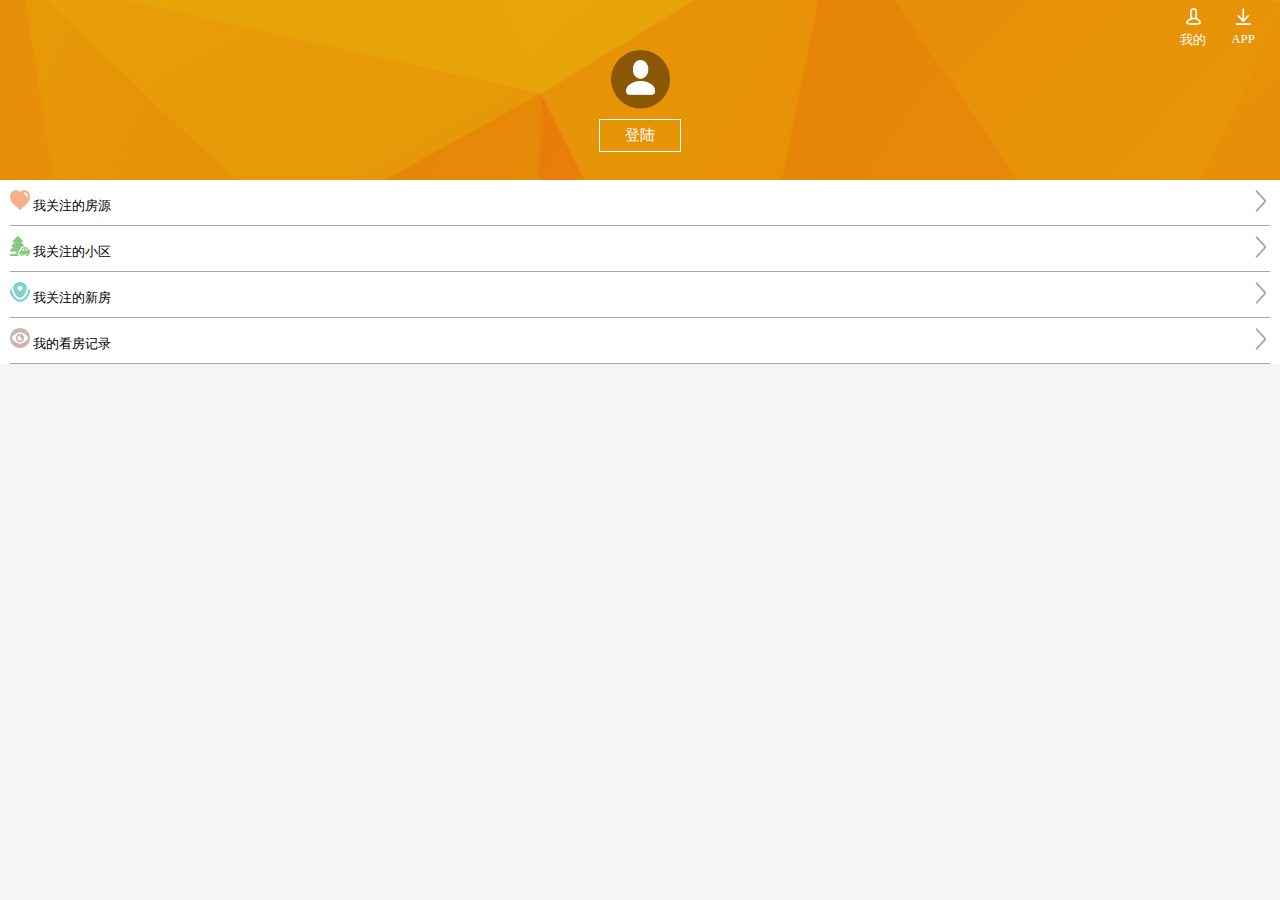
<file: my.html>
<!DOCTYPE html>
<html>

<head>
    <meta charset="UTF-8">
    <title></title>
    <meta name="viewport" content="width=device-width, initial-scale=,maximum-scale=1.0,minimum-scale=1.0,user-scalable=0">
    <link rel="stylesheet" type="text/css" href="./css/my.css" />
    <style type="text/css">
        * {
            margin: 0;
            padding: 0;
            list-style: none;
        }
        
        html {
            font-size: 1px;
        }
        
        a {
            text-decoration: none;
            color: white;
        }
    </style>
</head>

<body>
    <div id="top" style="width:100%">
        <div id="nav">
            <p>
                <img src="./img/down.png" />
                <span>APP</span>
            </p>
            <p>
                <img src="./img/urse.png" />
                <span>我的</span>
            </p>
        </div>
        <div id="user">
            <p><img src="./img/urse2.png" /></p>
            <p>
                <span><a href="./index.html">登陆</a></span>
            </p>
        </div>
    </div>
    <div id="center">
        <div class="one">
            <p>
                <img src="./img/icon1.png" />
                <span>我关注的房源</span>
            </p>
            <p class="p"> </p>
        </div>
        <div class="one">
            <p>
                <img src="./img/icon2.png" />
                <span>我关注的小区</span>
            </p>
            <p class="p"> </p>
        </div>
        <div class="one">
            <p>
                <img src="./img/icon3.png" />
                <span>我关注的新房</span>
            </p>
            <p class="p"> </p>
        </div>
        <div class="one">
            <p>
                <img src="./img/icon4.png" />
                <span>我的看房记录</span>
            </p>
            <p class="p"> </p>
        </div>
    </div>
</body>

</html>
</file>
<file: css/index.css>
#mTop {
    width: 100%;
    background-color: #FF8A00;
}

#mTop>span>img {
    width: 50%;
}

#mTop>p {
    text-align: center;
    float: right;
    margin-right: 15rem;
}

#mTop>p>span {
    color: white;
    font-size: 13rem;
    display: block;
}

#mTop>p>img {
    width: 15rem;
}

#mTop>span,
#mTop>p {
    margin: 10rem 0rem;
}

#mTop>p:last-child {
    margin-right: 30rem;
}

#mTop>span {
    display: inline-block;
    margin-left: 30rem;
}

#mTop>p.p {
    margin-right: 20rem;
}

#cTop {
    width: 100%;
    height: 227rem;
    position: relative;
    background: url('../img/banner.png') no-repeat;
    background-size: 100%;
    /*background-size: cover;*/
}

#cTop>p {
    background-color: white;
    position: absolute;
    bottom: 0rem;
    left: 50%;
    transform: translateX(-50%);
    width: 85%;
}

#cTop>p>input {
    width: 98%;
    height: 40rem;
    border: 4rem solid gainsboro;
    border-radius: 5rem;
    box-shadow: -3rem -3rem 0rem 0rem gray;
    background: url('../img/seach.jpg') no-repeat;
}

#center {
    width: 100%;
    background-color: #FF8A00;
    display: flex;
    justify-content: space-around;
}

.Ce1 {
    text-align: center;
    margin: 10rem 0rem;
    height: 80rem;
}

.Ce1>a img {
    width: 60rem;
}

.Ce1>p>img {
    width: 60rem;
}

.Ce1>p:last-child {
    font-size: 15rem;
    color: white;
}

#center1>p>img {
    width: 100%;
}

.fang {
    margin-top: 10rem;
    background-color: #FF8A00;
    color: white;
    height: 60rem;
    display: flex;
    flex-direction: column;
    justify-content: center;
    padding: 0rem 10rem;
}

.fang>p {}

.fang>p:first-child {
    font-size: 20rem;
}

.fang>p:last-child {
    font-size: 13rem;
}

.top {
    width: 100%;
    height: 50rem;
    background-color: #FF8A00;
    color: white;
    box-sizing: border-box;
    padding: 5rem 20rem;
    font-size: 13rem;
}

.top span {
    font-size: 18rem;
}

.cont {
    width: 100%;
    height: 140rem;
    border-bottom: 1rem solid #ccc;
    box-sizing: border-box;
    background-color: white;
}

.cont img {
    height: 80%;
    padding: 10rem;
    float: left;
    width: 113.5rem;
}

.cont>div {
    float: left;
    width: 63%;
    height: 100%;
    padding: 10rem;
    box-sizing: border-box;
}

.right>p {
    font-size: 18rem;
    font-weight: bolder;
    margin-top: 2rem;
    white-space: nowrap;
    overflow: hidden;
    text-overflow: ellipsis;
}

.right_r {
    width: 100%;
    overflow: hidden;
    margin-top: 10rem;
}

.right_rig {
    width: 100%;
    overflow: hidden;
    margin-top: 10rem;
}

.right_r>span:nth-child(1) {
    float: left;
    font-size: 14rem;
}

.right_r>span:nth-child(2) {
    float: right;
    color: #FF8A00;
    font-size: 14rem;
}

.right_rig>span:nth-child(1) {
    float: left;
    font-size: 14rem;
    color: #888;
}

.right_rig>span:nth-child(2) {
    float: right;
    font-size: 14rem;
    color: #888;
}

.spans {
    display: inline-block;
    margin-top: 10rem;
    font-size: 14rem;
    margin-right: 15rem;
    background-color: #F1F6F8;
}

.bottom {
    width: 100%;
    height: 220rem;
    margin-top: 10rem;
    background-color: white;
    text-align: center;
}

.bott1 span {
    display: inline-block;
    width: 50%;
    height: 50rem;
    line-height: 50rem;
    font-size: 18rem;
    color: #777;
}

.bott1>span:nth-child(1) {
    color: #FF8A00;
    border-bottom: 2rem solid #FF8A00;
}

.zuo {
    width: 50%;
    float: left;
    box-sizing: border-box;
    padding: 10rem 10rem;
    line-height: 20rem;
    font-size: 14rem;
    color: #444;
}

.zuo ul {
    list-style: none;
}

.zuo ul li {
    text-align: left;
    line-height: 25rem;
}


/*
 */

#bbttom {
    background-color: #313332;
    /*height: 100rem;*/
}

#bbttom>p {
    color: gray;
    font-size: 13rem;
    padding: 10rem 10rem;
    border-bottom: 1px solid grey;
}

.ping {
    width: 80%;
    display: flex;
    justify-content: space-around;
    height: 120rem;
}

.ping1 {
    margin: 10rem 0rem;
}

.ping1>p>img {
    width: 20rem;
}

.ping1>p {
    font-size: 14rem;
    display: inline-block;
    color: gray;
    margin-left: 40rem;
}

#piao {
    position: fixed;
    bottom: 0rem;
    height: 70rem;
    width: 100%;
    background-color: black;
    opacity: .8;
    display: flex;
}

.p1 {
    width: 70%;
    display: flex;
    justify-content: space-around;
}

.p2 {
    display: flex;
    flex-flow: column;
    color: white;
}

.p2>span:first-child {
    font-size: 20rem;
}

.p2>span:last-child {
    font-size: 14rem;
}

#piao>div:last-child {
    width: 20%;
    display: inline-block;
    padding: 20rem;
    background-color: #FF8A00;
    color: white;
    font-size: 14rem;
}

.m {
    align-items: -10rem;
    height: 20rem;
    display: inline-block;
    margin-bottom: -20rem;
}
</file>
<file: css/common.css>
* {
    margin: 0;
    padding: 0;
    list-style: none;
}

html {
    font-size: 100px;
}

header {
    font-size: 0;
    width: 100%;
    height: 0.42rem;
    box-sizing: border-box;
    background-color: #FF8A00;
    display: flex;
    padding: 0 0.3rem;
    align-items: center;
    justify-content: space-between;
}

header img {
    height: 0.37rem;
}

header div {
    display: flex;
}

header div img {
    height: 0.34rem;
}

header div img:first-child {
    margin-right: 0.16rem;
}

footer {
    width: 100%;
    height: 1.5rem;
    background-color: #2F3130;
    padding: 0.1rem;
    font-size: 0.12rem;
    box-sizing: border-box;
    color: #92918F;
}

footer h3 {
    font-weight: normal;
    padding-bottom: 0.07rem;
    border-bottom: 0.01rem solid #ccc;
}

footer .down {
    display: flex;
    justify-content: space-around;
    text-align: center;
    margin: 0.1rem 0;
    font-size: 0.13rem;
}

footer .down p:first-child {
    padding-left: 0.4rem;
    background: url(../img/apple.png) no-repeat 0 0;
    background-size: 0.2rem;
    box-sizing: border-box;
}

footer .down p:last-child {
    padding-left: 0.4rem;
    background: url(../img/android.png) no-repeat 0 0;
    background-size: 0.2rem;
    box-sizing: border-box;
}

footer .foot {
    text-align: center;
    font-size: 0.13rem;
}

.home-list {
    list-style: none;
    padding: 0 0.2rem;
}

.home-list>li {
    padding: 0.29rem 0;
    display: flex;
    border-bottom: 0.015rem solid #FF1919;
}

.home-list>li:last-child {
    border: none;
}

.home-list>li img {
    height: 0.8rem;
    display: block;
    flex-shrink: 0;
    margin-right: 0.1rem;
}

.home-list>li div h4 {
    width: 1.85rem;
    overflow: hidden;
    text-overflow: ellipsis;
    white-space: nowrap;
    font-size: 0.16rem;
}

.home-list>li div p {
    display: flex;
    justify-content: space-between;
    font-size: 0.12rem;
    margin: 0.05rem 0;
}

.home-list>li div p span:nth-child(2) {
    color: #FF8A00;
    font-weight: bold;
}

.home-list>li div p:nth-child(3),
.home-list>li div p:nth-child(4) {
    color: #999;
}

.home-list>li div p:nth-child(3) span:nth-child(2),
.home-list>li div p:nth-child(4) span:nth-child(2) {
    color: #ccc;
    font-weight: bold;
}

.home-list>li div p .org {
    color: #FF8A00 !important;
}

.home-list>li div ul {
    display: flex;
    width: 1.85rem;
    flex-wrap: wrap;
}

.home-list>li div ul li {
    padding: 0.03rem 0.02rem;
    background-color: #EEF2F5;
    font-size: 0.12rem;
    color: #9AACBD;
    margin-right: 0.02rem;
}
</file>
<file: css/home.css>
body {
    background-color: #F5F5F5;
}

.search {
    margin: 0.2rem 0;
    position: relative;
    display: flex;
    justify-content: center;
}

.search input {
    width: 90%;
    height: 0.42rem;
    border: 0.01rem solid #ccc;
    outline: none;
    border-radius: 0.05rem;
    padding: 0 0.3rem 0 0.1rem;
    box-sizing: border-box;
}

.search img {
    position: absolute;
    display: block;
    right: 0.3rem;
    top: 0.1rem;
    width: 0.2rem;
}

.search::after {
    content: "";
    display: block;
    width: 0.01rem;
    height: 0.2rem;
    top: 0.1rem;
    right: 0.6rem;
    position: absolute;
    background-color: black;
}

.home-nav>ul {
    display: flex;
    position: relative;
    background-color: #fff;
    padding: 0.1rem 0;
}

.home-nav>ul>li {
    flex: 1;
}

.home-nav>ul>li h4 {
    font-size: 0.2rem;
    text-align: center;
    color: #6D6766;
    background: url(../img/67.png) no-repeat 0.6rem 0rem;
    background-size: 0.2rem;
}

.home-nav>ul>li.active h4 {
    color: #FF8A00;
    background: url(../img/66.png) no-repeat 0.6rem 0rem;
    background-size: 0.2rem;
}

.home-nav>ul>li>.area-p {
    position: absolute;
    top: 0.45rem;
    display: flex;
    width: 100%;
    height: 100vh;
    background-color: rgba(0, 0, 0, 0.3);
}

.home-nav>ul>li>.area-p .area {
    background-color: #F0F0F0;
    width: 25%;
    text-align: center;
    font-size: 0.2rem;
    height: 50%;
}

.home-nav>ul>li>.area-p .area li {
    font-weight: bold;
    padding: 0.05rem 0;
}

.home-nav>ul>li>.area-p .area li.active {
    background-color: #fff;
    color: #FF8A00;
}

.home-nav>ul>li>.area-p .item {
    width: 75%;
    background-color: #fff;
    height: 50%;
    overflow: hidden;
}

.home-nav>ul>li>.area-p .item li {
    float: left;
    font-size: 0.12rem;
    width: 50%;
    height: 0.2rem;
    margin: 0;
    text-align: center;
    margin: 0.1rem 0;
}

.home-nav>ul>li>.area-p .item li.selected {
    color: #FF8A00;
}

.home-nav>ul>li>.pri-list {
    position: absolute;
    top: 0.45rem;
    left: 0;
    box-sizing: border-box;
    width: 100%;
    height: 100vh;
    background-color: rgba(0, 0, 0, 0.3);
}

.home-nav>ul>li>.pri-list>ul {
    background-color: #fff;
    padding: 0 0.2rem;
    font-size: 0.12rem;
    box-sizing: border-box;
    width: 100%;
    height: 50%;
}

.home-nav>ul>li>.pri-list>ul>li {
    padding: 0.1rem 0;
    border-bottom: 0.01rem solid #ccc;
    color: #333;
}

.home-nav>ul>li .between ul li {
    display: flex;
    justify-content: space-between;
}

.home-nav>ul>li .between ul li span {
    display: block;
    width: 0.18rem;
    height: 0.18rem;
    border: 0.01rem solid #ccc;
}

.home-nav>ul>li .between ul li span.active {
    background: url(../image/SecondHandList/ok.png) no-repeat 0 0.02rem;
}

.home-nav>ul>li .between ul p {
    width: 100%;
    height: 0.4rem;
    text-align: center;
    line-height: 0.4rem;
    background-color: #FF8A00;
    color: #fff;
}

.home-nav>ul>li>.more {
    position: absolute;
    top: 0.45rem;
    left: 0;
    box-sizing: border-box;
    width: 100%;
    height: 100vh;
    background-color: rgba(0, 0, 0, 0.3);
}

.home-nav>ul>li>.more .more-item {
    padding: 0.2rem 0.2rem;
    background-color: #fff;
    border-bottom: 0.01rem solid #ccc;
}

.home-nav>ul>li>.more .more-item h5 {
    font-size: 0.16rem;
    margin-bottom: 0.1rem;
}

.home-nav>ul>li>.more .more-item ul {
    display: flex;
    flex-wrap: wrap;
}

.home-nav>ul>li>.more .more-item ul li {
    width: 25%;
    font-size: 0.16rem;
}

.home-nav>ul>li>.more .more-item ul li p {
    text-align: center;
    margin: 0.03rem 0.04rem;
    border: 0.01rem solid #ccc;
    box-sizing: border-box;
}
</file>
<file: css/my.css>
body {
    background-color: #F5F5F5;
}

#top {
    width: 100%;
    height: 180rem;
    background: url('../img/bg1.png');
    background-size: 100%;
}

#nav {
    overflow: hidden;
}

#nav>p {
    float: right;
    color: white;
    font-size: 13rem;
    text-align: center;
    margin-right: 25rem;
    margin-top: 8rem;
}

#nav>p>img {
    width: 15rem;
}

#nav>p>span {
    display: block;
    margin-top: 2rem;
}

#user {
    text-align: center;
}

#user>p>img {
    width: 60rem;
}

#user>p>span {
    margin-top: 10rem;
    display: inline-block;
    border: 1rem solid white;
    padding: 6rem 25rem;
    color: white;
    font-size: 15rem;
    text-align: center;
}

#center {
    background-color: white;
}

.one {
    margin: 0rem 10rem;
    display: flex;
    justify-content: space-between;
    align-content: center;
    border-bottom: 1rem solid darkgray;
}

.one>p>img {
    width: 20rem;
}

.one>p {
    padding: 10rem 0rem;
    font-size: 13rem;
}

.one>p.p {
    color: darkgray;
    font-size: 20rem;
}

.p {
    float: right;
    width: 15rem;
    height: 30rem;
    background: url(../img/right.png) no-repeat;
    background-size: 70%;
    margin-top: 10rem;
    box-sizing: border-box;
}
</file>
